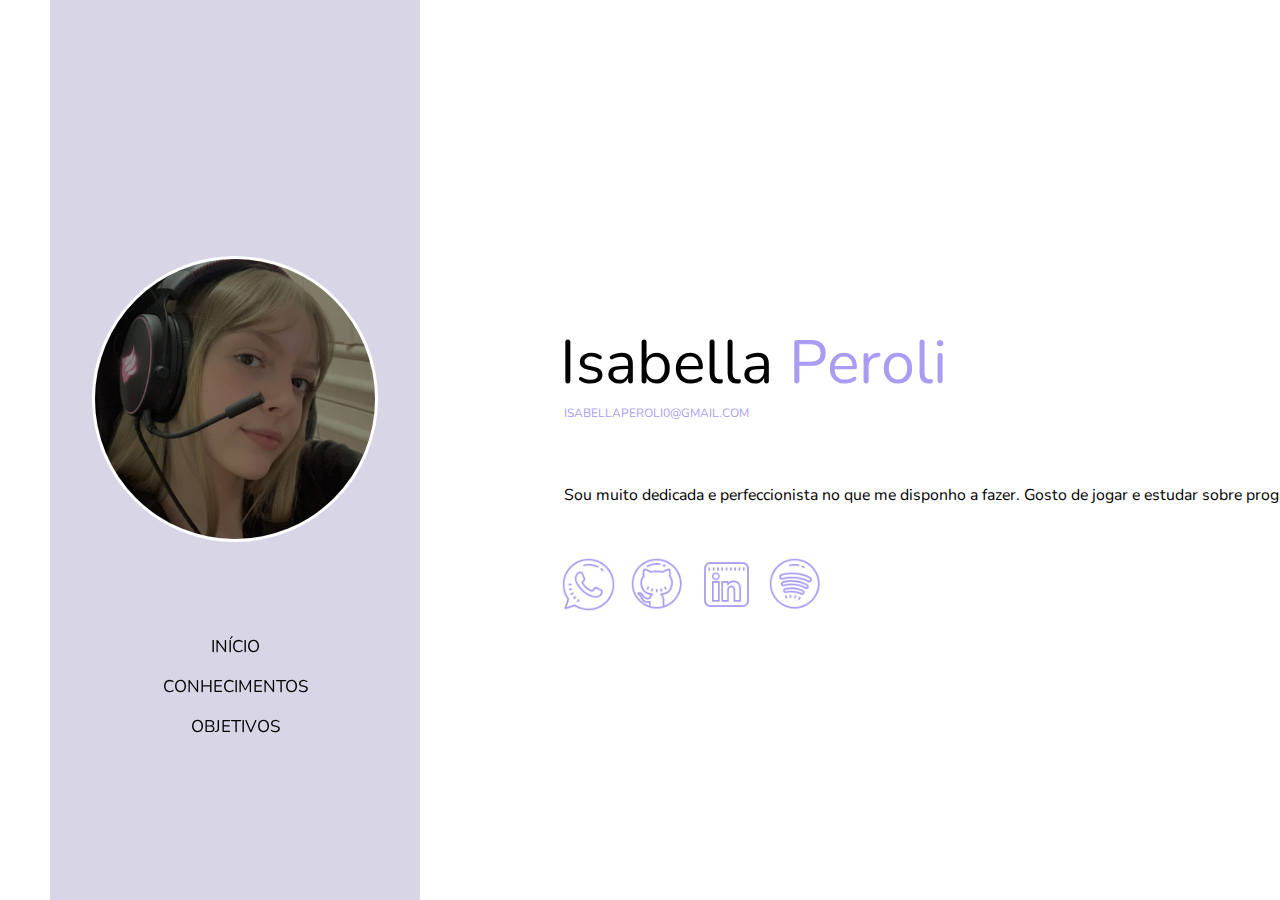
<file: html/index.html>
<!DOCTYPE html>
<html lang="pt-BR">
<head>
    <meta charset="UTF-8">
    <meta name="viewport" content="width=device-width, initial-scale=1.0">
    <link rel="preconnect" href="https://fonts.googleapis.com">
    <link rel="preconnect" href="https://fonts.gstatic.com" crossorigin>
    <link href="https://fonts.googleapis.com/css2?family=Nunito:ital,wght@0,200..1000;1,200..1000&display=swap" rel="stylesheet">
    <link rel="stylesheet" href="/css/style.css">
    <link rel="stylesheet" href="/css/inicio.css">
    <title>Início</title>
</head>

<body>

    <header class="bloco1">
        <figure class="perfil">
            <img class="isabella" src="/imagens/isabella.jpg" alt="isabella">
        </figure>

        <nav>
            <a class="links" href="/html/index.html"><p> INÍCIO </p></a>
            <a class="links" href="/html/conhecimento.html"><p> CONHECIMENTOS </p></a>
            <a class="links" href="/html/objetivos.html"><p> OBJETIVOS </p></a>
        </nav>
    </header>

    <main>
        <div class="bloco2">
            <div class="nome"><p>Isabella <span>Peroli</span></p></div>

            <div> 
                <span><a class="email" href="https://mail.google.com/mail/u/3/?ogbl#inbox?compose=CllgCJZWxNtQNPxCBgnxXmGncrLDGRjlbpXPrmfRhHGxFfRbZtNSjqZhRtfQrgJJGnNcbTqFvlV" target="_blank">ISABELLAPEROLI0@GMAIL.COM</a></span>
            </div> 

            <div class="descrição">
                <p> Sou muito dedicada e perfeccionista no que me disponho a fazer. Gosto de jogar e estudar sobre programação! </p>
            </div>

            <div class="contatos">
                <a href="https://web.whatsapp.com/send?phone=5511952793144" target="_blank">
                <img class="icons" src="/imagens/whatsapp.png" alt="whatsapp.png"></a>

                <a href="https://github.com/iisab3lla" target="_blank">
                <img class="icons" src="/imagens/github.png" alt="github.png"></a>

                <a href="https://www.linkedin.com/in/isabella-peroli-4b53872b0/" target="_blank">
                <img class="icons" src="/imagens/linkedin.png" alt="linkedin.png"></a>

                <a href="https://open.spotify.com/user/g84fqz492a40yb5nxtzqnpo1r?si=3a6680c286464e9e" target="_blank">
                <img class="icons" src="/imagens/spotify.png" alt="spotify.png"></a>
            </div>
        </div>
    </main>
</body>
</html>
</file>
<file: css/style.css>
body {
    background-color: rgb(255, 255, 255);
    margin: 0;
    padding: 0;
    font-family: "Nunito";
}

.bloco1 {
    background-color:#cecce0d0;
    position: fixed;
    top: 0;
    left: 50px;
    height:100vh;
    width: 370px;  
}

.perfil {
    position: relative;
    top: 240px;
    left: 2px;
}

.isabella {
    border-radius: 100%;
    border-style: solid;
    border-color: rgb(255, 255, 255);
    width: 280px;
}

.links {
    text-align: center;
    font-size: 17px;
    color: rgb(0, 0, 0);
    position: relative;
    top: 310px;
    text-decoration: none;
}

.links:hover {
    color: #ab9bf3;
    transition: 350ms linear;
    font-size: 99%;
}
</file>
<file: css/inicio.css>
.bloco2 {
    background-color: rgb(255, 255, 255);
    position: fixed;
    width: 70vw;
    height: 450px;
    top: 260px;
    left: 480px;
}

.nome {
    position: relative;
    left: 80px;
    font-size: 61px;
}


.email {
    font-size: 75%;
    position: relative;
    bottom: 65px;
    left: 84px;
    text-decoration: none;
    color: #ab9bf3;
}

span {
    color: #ab9bf3;
}

.descrição {
   font-size: 99%;
   position: relative;
   bottom: 20px;
   left: 84px;
}

.contatos {
    position: relative;
    top: 15px;
    left: 81px;
}

.icons {
    width: 55px;
    height: 55px;
    margin: 0 10px 0 0;
}
</file>
